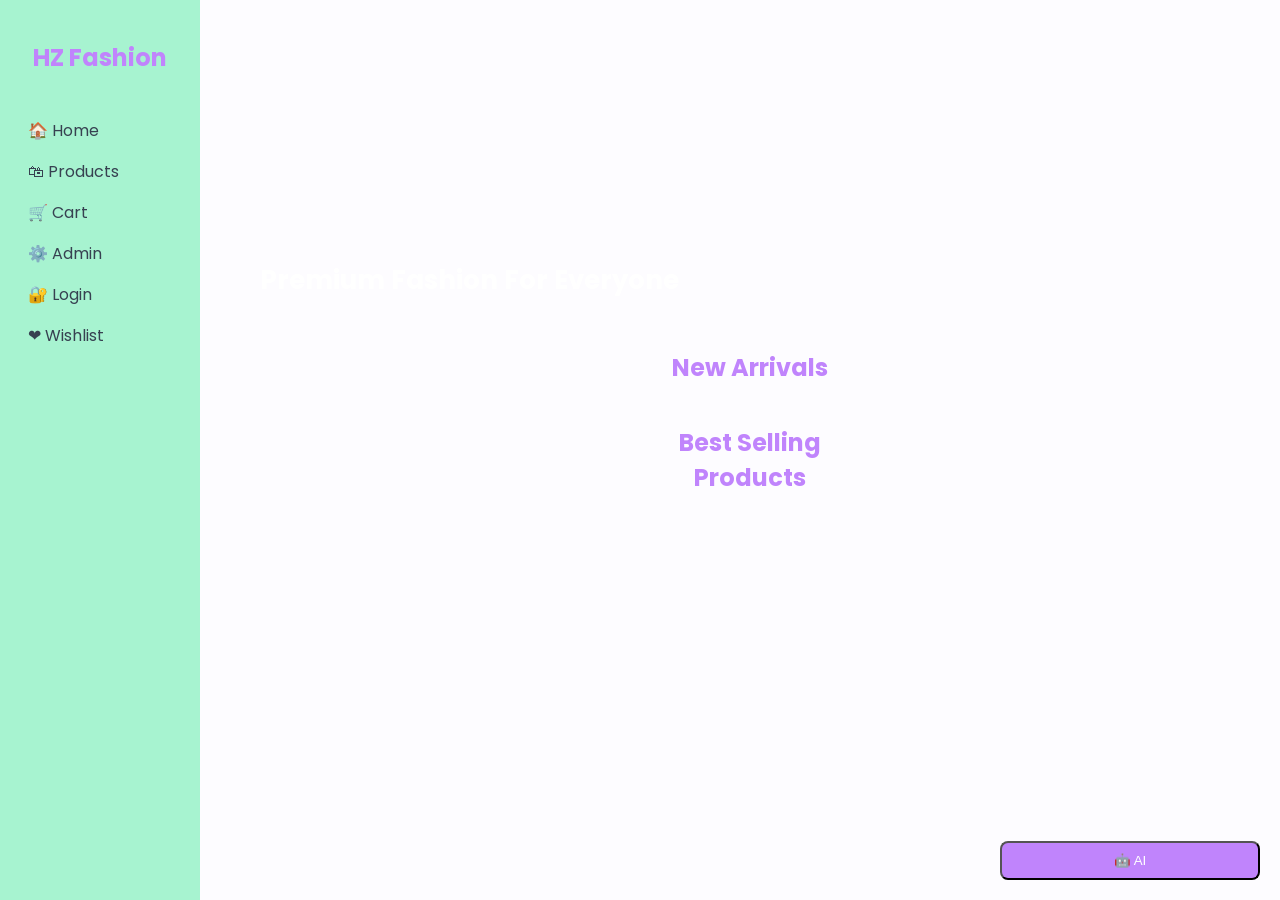
<file: index.html>
<!DOCTYPE html>
<html lang="en">
  <head>
    <meta charset="UTF-8" />
    <title>HZ Fashion Platform</title>
    <meta name="viewport" content="width=device-width, initial-scale=1.0" />
    <link rel="stylesheet" href="style.css" />
    <link
      href="https://fonts.googleapis.com/css2?family=Poppins&display=swap"
      rel="stylesheet"
    />
  </head>

  <body>
    <!-- Side Bar -->
    <header class="sidebar">
      <h2>HZ Fashion</h2>

      <nav>
        <a href="index.html">🏠 Home</a>
        <a href="products.html">🛍 Products</a>
        <a href="cart.html">🛒 Cart</a>
        <a href="admin.html">⚙️ Admin</a>
        <a href="login.html">🔐 Login</a>
        <a href="./wishlist.html">❤ Wishlist</a>
      </nav>
      <p id="userDisplay"></p>
    </header>
    <main>
      <!-- Header Image-->
      <section class="headerimg">
        <div
          class="slide active"
          style="
            background-image: url('https://images.unsplash.com/photo-1521334884684-d80222895322');
          "
        >
          <div class="slide-text">Premium Fashion For Everyone</div>
        </div>
        <div
          class="slide"
          style="
            background-image: url('https://images.unsplash.com/photo-1483985988355-763728e1935b');
          "
        >
          <div class="slide-text">Latest Collection 2025</div>
        </div>
      </section>

      <!-- PRODUCTS -->
      <section>
        <h2>New Arrivals</h2>
        <div class="products" id="newArrivals"></div>
      </section>

      <section>
        <h2>
          Best Selling
          <p></p>
          Products
        </h2>
        <div class="products" id="bestsellingproducts"></div>
      </section>
    </main>
    <!-- AI chatBox -->
    <div id="aiChat">
      <button onclick="toggleChatBox()">🤖 AI</button>
      <div id="chatBox">
        <div id="chatLog"></div>
        <input id="chatInput" placeholder="Ask something..." />
        <button onclick="sendMessage()">Send</button>
      </div>
    </div>
    <script src="scripts.js"></script>
  </body>
</html>
</file>
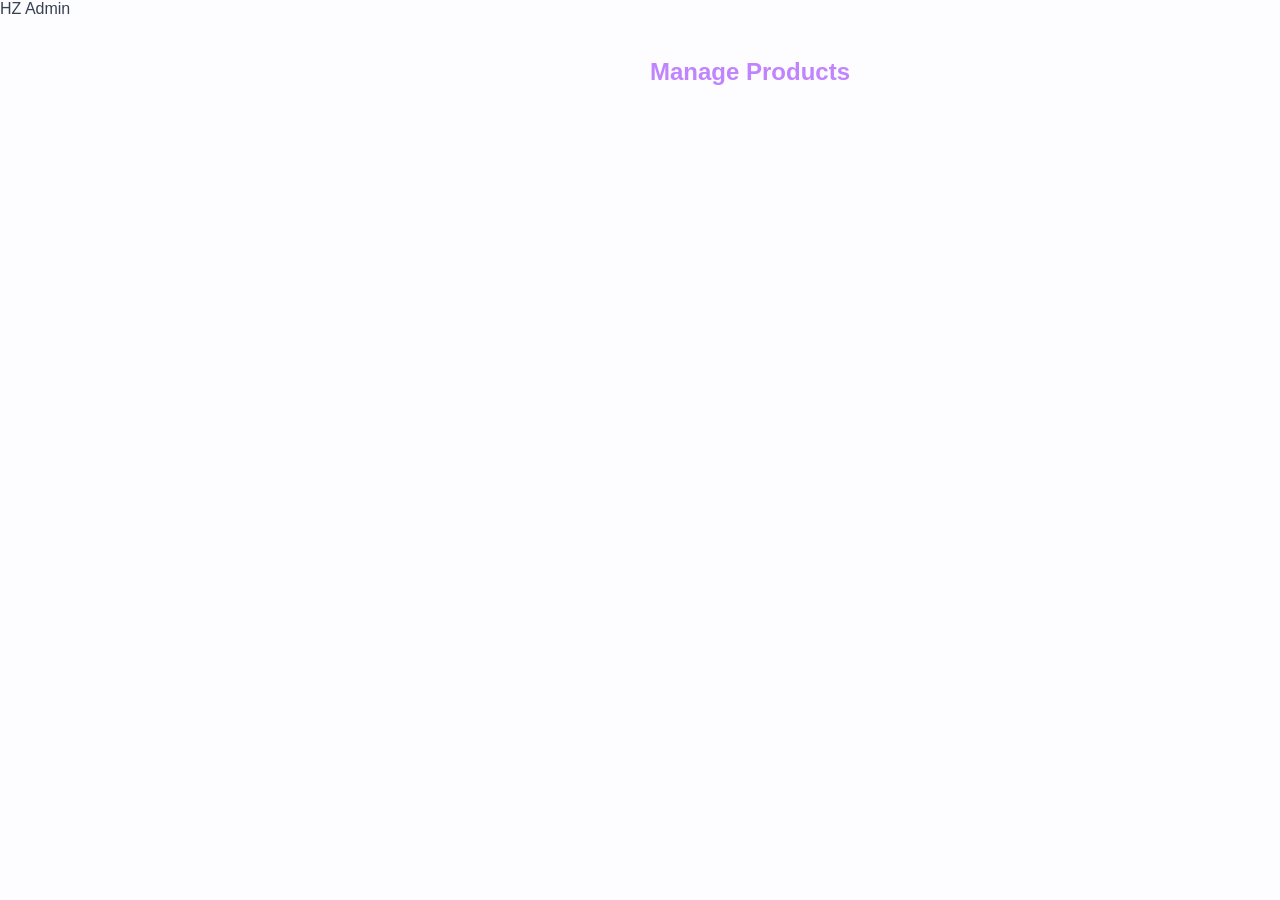
<file: admin.html>
<!DOCTYPE html>
<html>
  <head>
    <title>Admin Panel</title>
    <link rel="stylesheet" href="style.css" />
  </head>
  <body>
    <header>
      <div class="logo">HZ Admin</div>
    </header>

    <main>
      <h2>Manage Products</h2>
      <div class="products" id="adminProducts"></div>
    </main>

    <script src="scripts.js"></script>
  </body>
</html>
</file>
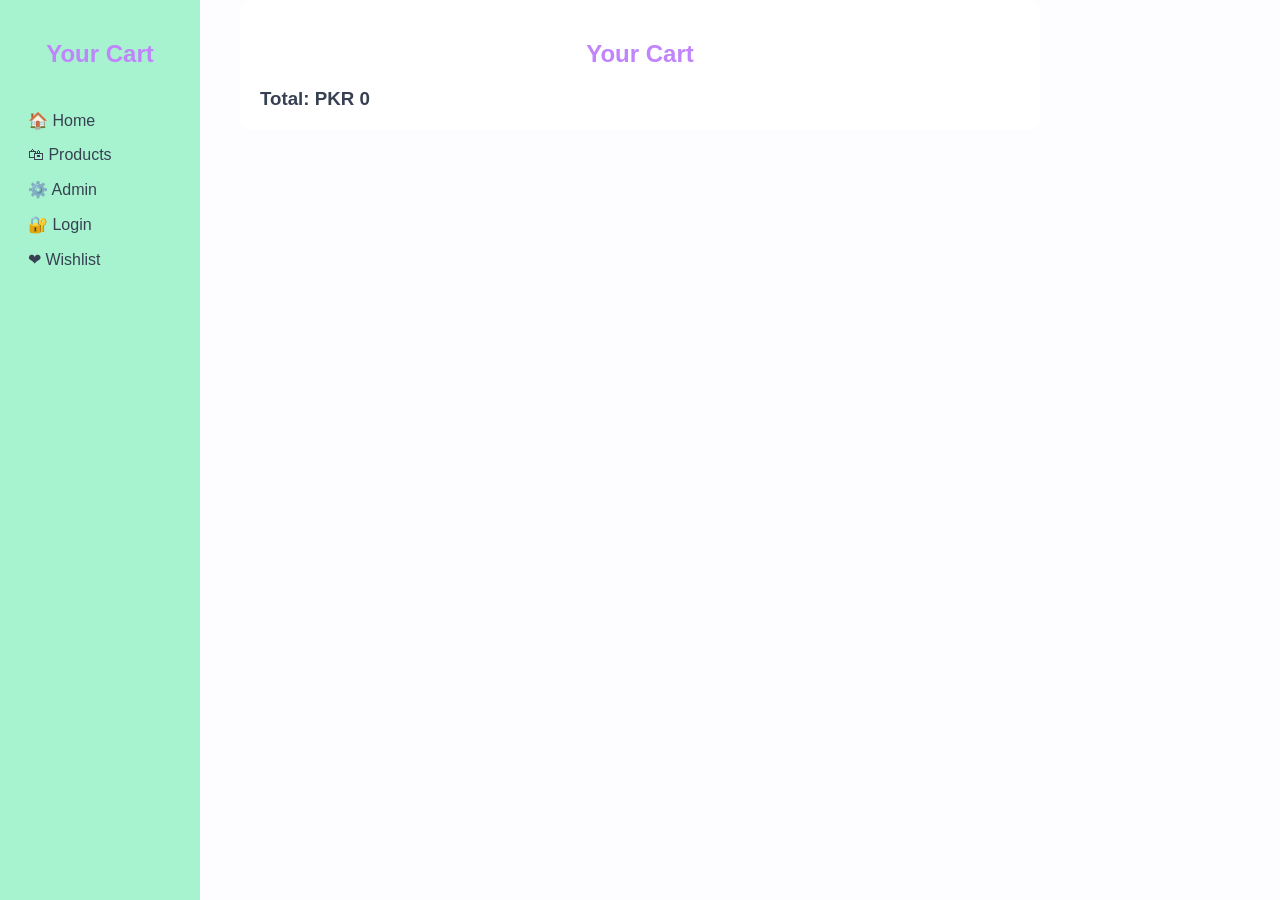
<file: cart.html>
<!DOCTYPE html>
<html>
  <head>
    <title>Cart</title>
    <link rel="stylesheet" href="style.css" />
  </head>
  <body>
    <header>
          <header class="sidebar">
      <h2>Your Cart</h2>

      <nav>
        <a href="index.html">🏠 Home</a>
        <a href="products.html">🛍 Products</a>
        <a href="admin.html">⚙️ Admin</a>
        <a href="login.html">🔐 Login</a>
        <a href="./wishlist.html">❤ Wishlist</a>
      </nav>
      <p id="userDisplay"></p>
          </header>
    <main class="cart-section">
      <h2>Your Cart</h2>
      <div id="cartItems"></div>
      <h3>Total: PKR <span id="cartTotal">0</span></h3>
    </main>

    <script src="scripts.js"></script>
  </body>
</html>
</file>
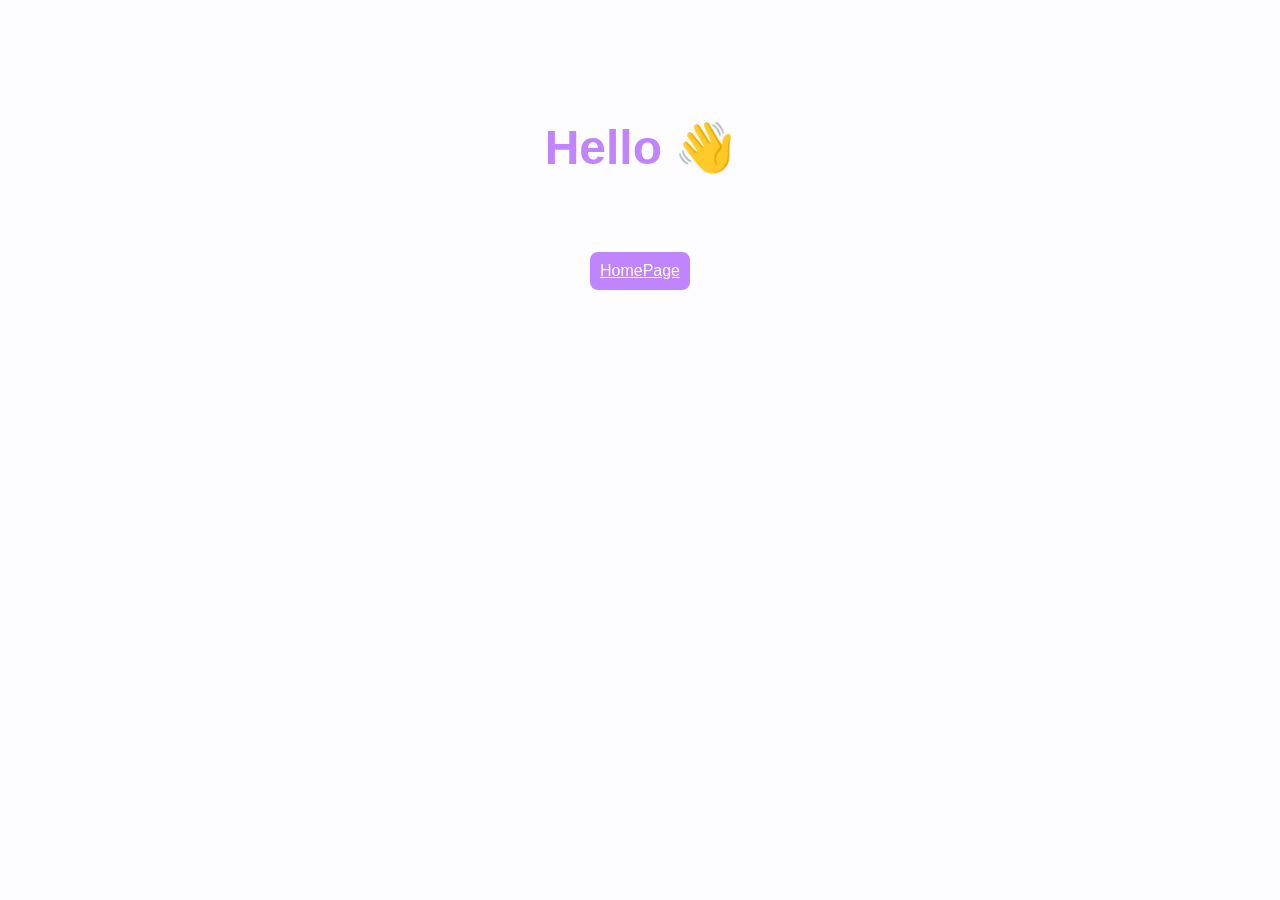
<file: hellopage.html>
<!DOCTYPE html>
<html lang="en">
  <head>
    <meta charset="UTF-8" />
    <meta name="viewport" content="width=device-width, initial-scale=1.0" />
    <link rel="stylesheet" href="style.css" />
    <title>Hello Page</title>
  </head>
  <body>
    <h1 class="hl">Hello 👋</h1>
    <br />
    <br />
    <div class="hello-btn">
      <a href="./index.html" class="btn">HomePage</a>
    </div>
  </body>
</html>
</file>
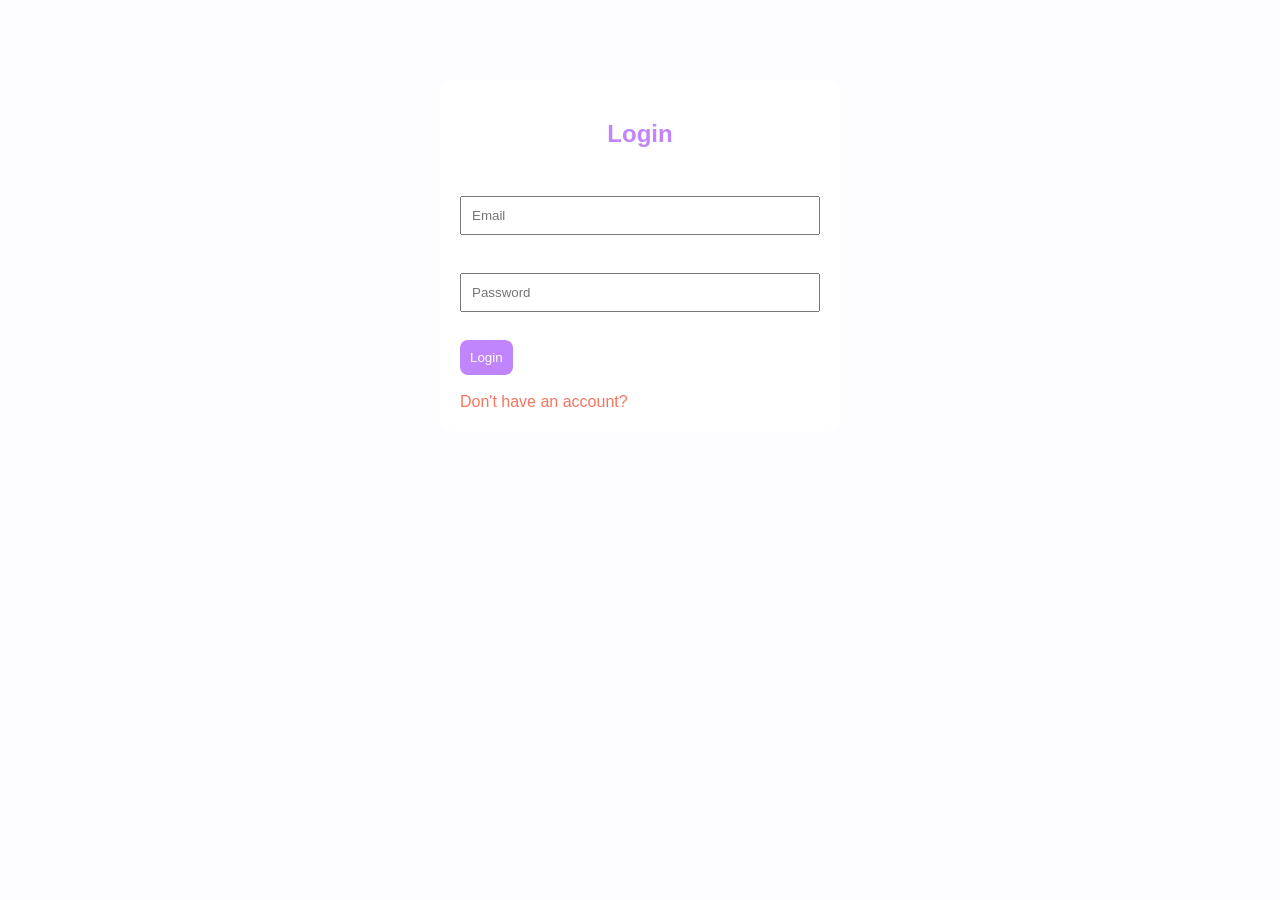
<file: login.html>
<!DOCTYPE html>
<html>
  <head>
    <title>Login</title>
    <link rel="stylesheet" href="style.css" />
  </head>
  <body>
    <main class="auth-section">
      <h2>Login</h2>
      <br />
      <input id="email" placeholder="Email" />
      <br />
      <br />
      <input id="password" type="password" placeholder="Password" />
      <br />
      <br />
      <button class="btn" onclick="loginUser()">Login</button>
      <br />
      <br />
      <a href="./signup.html" style="color: #f6755f; text-decoration: none"
        >Don't have an account?</a
      >
    </main>
    <script src="scripts.js"></script>
  </body>
</html>
</file>
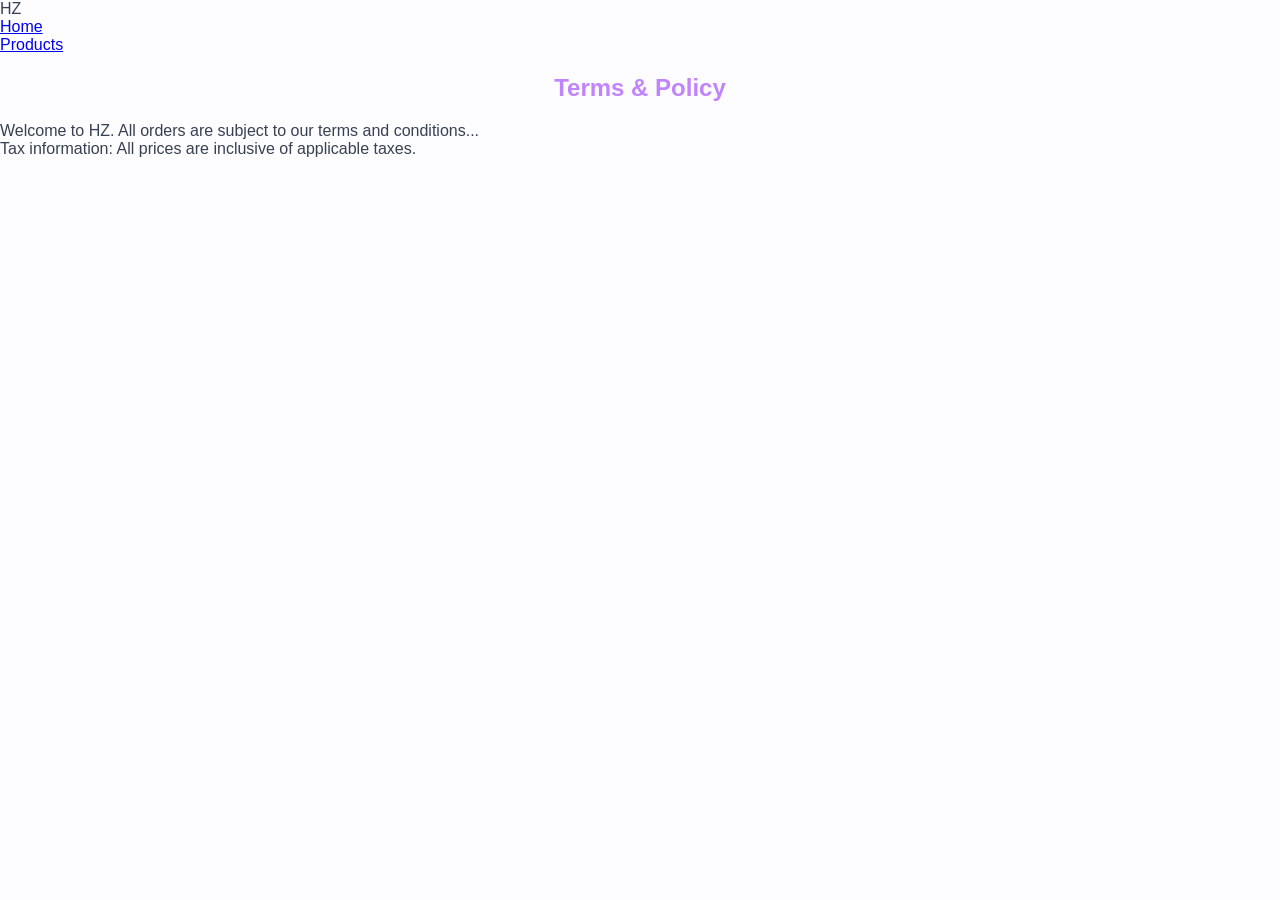
<file: policy.html>
<!DOCTYPE html>
<html lang="en">
  <head>
    <meta charset="UTF-8" />
    <meta name="viewport" content="width=device-width, initial-scale=1.0" />
    <title>HZ - Policy</title>
    <link rel="stylesheet" href="style.css" />
  </head>
  <body>
    <header>
      <div class="logo">HZ</div>
      <nav>
        <ul>
          <li><a href="index.html">Home</a></li>
          <li><a href="products.html">Products</a></li>
        </ul>
      </nav>
    </header>

    <section class="policy-section">
      <h2>Terms & Policy</h2>
      <p>
        Welcome to HZ. All orders are subject to our terms and conditions...
      </p>
      <p>Tax information: All prices are inclusive of applicable taxes.</p>
    </section>
  </body>
</html>
</file>
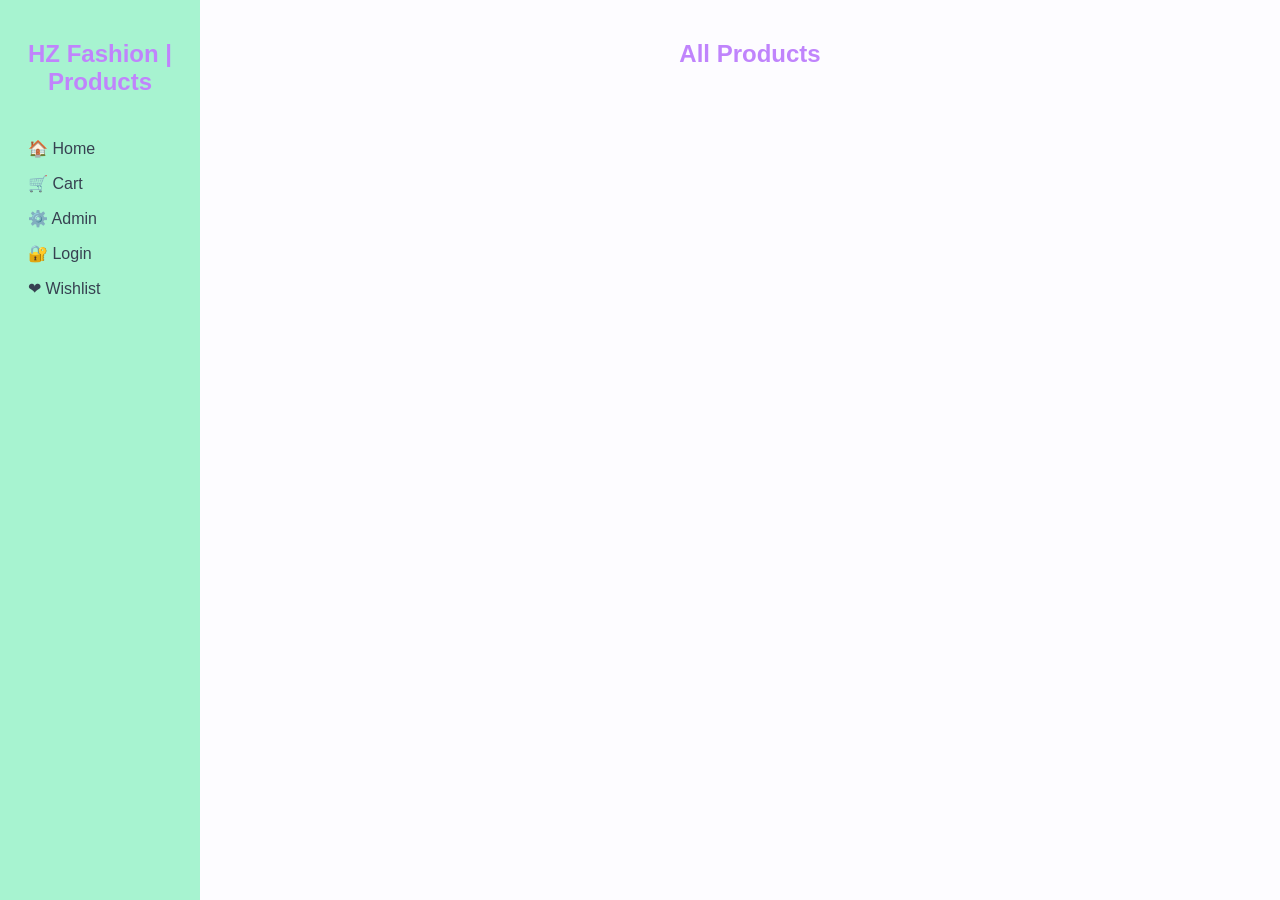
<file: products.html>
<!DOCTYPE html>
<html>
  <head>
    <title>HZ Fashion | Products</title>
    <link rel="stylesheet" href="style.css" />
  </head>
  <body>
    <header class="sidebar">
      <h2>HZ Fashion | Products</h2>
      <nav>
        <a href="index.html">🏠 Home</a>
        <a href="cart.html">🛒 Cart</a>
        <a href="admin.html">⚙️ Admin</a>
        <a href="login.html">🔐 Login</a>
        <a href="./wishlist.html">❤ Wishlist</a>
      </nav>
      <p id="userDisplay"></p>
    </header>
    <main>
      <h2>All Products</h2>
      <div class="products" id="allProducts"></div>
    </main>

    <script src="scripts.js"></script>
  </body>
</html>
</file>
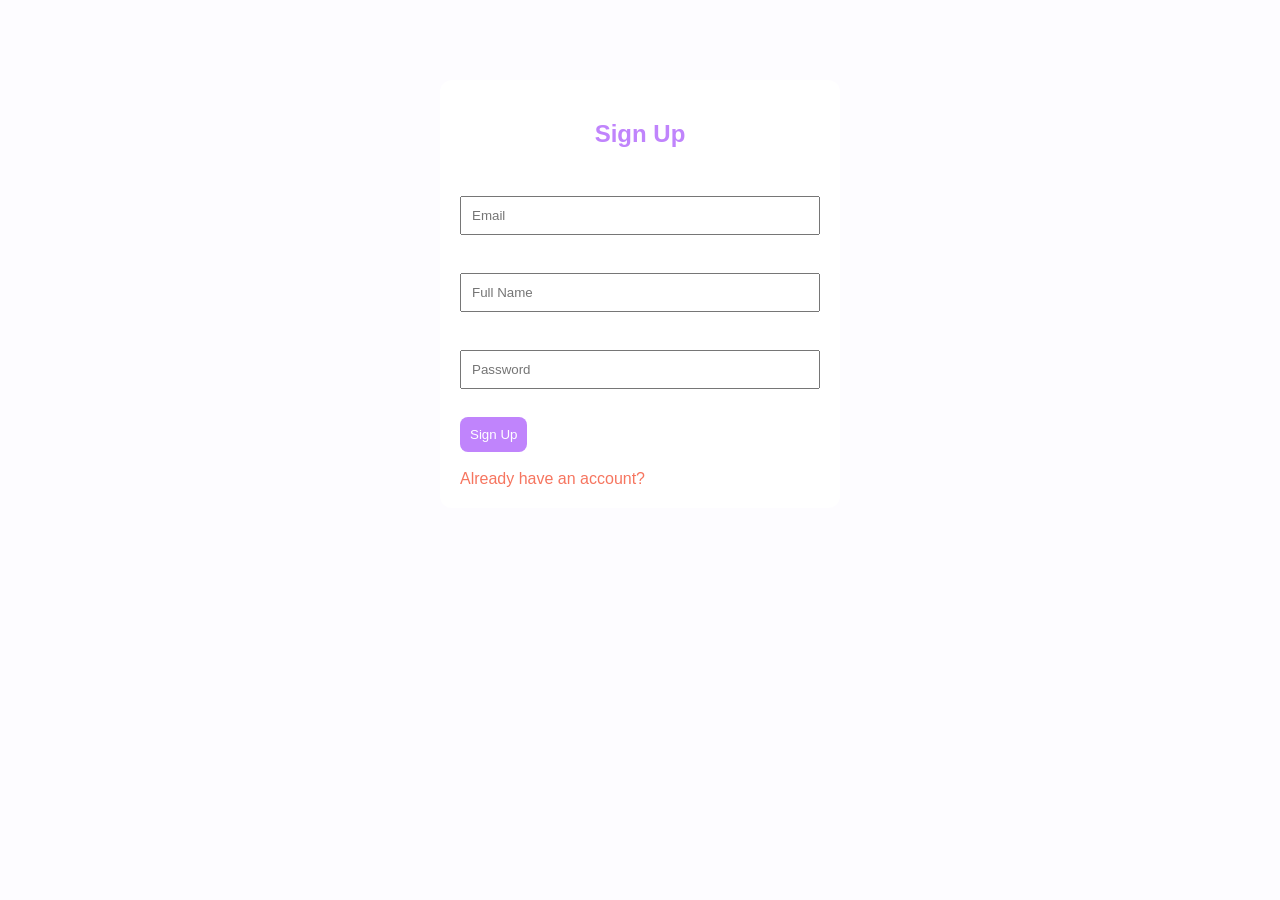
<file: signup.html>
<!DOCTYPE html>
<html lang="en">
  <head>
    <meta charset="UTF-8" />
    <meta name="viewport" content="width=device-width, initial-scale=1.0" />
    <title>HZ - Sign Up</title>
    <link rel="stylesheet" href="style.css" />
  </head>
  <body>
    <section class="auth-section">
      <h2>Sign Up</h2>
      <br />
      <input type="email" id="email" placeholder="Email" />
      <br />
      <br />
      <input type="text" id="name" placeholder="Full Name" />
      <br />
      <br />
      <input type="password" id="password" placeholder="Password" />
      <br />
      <br />
      <button onclick="alert('Account Created!')" class="btn">Sign Up</button>
      <br />
      <br />
      <a href="login.html" style="color: #f6755f; text-decoration: none"
        >Already have an account?</a
      >
    </section>

    <script src="scripts.js"></script>
  </body>
</html>
</file>
<file: style.css>
* {
  margin: 0;
  padding: 0;
  box-sizing: border-box;
}

/* Colors Variables */
:root {
  --primary: #c084fc;
  --secondary: #a7f3d0;
  --bg: #fdfcff;
  --card: #ffffff;
  --text: #374151;

  --dark-bg: #0f172a;
  --dark-card: #1e293b;
}

/* Body */
body {
  font-family: "Poppins", sans-serif;
  background: var(--bg);
  color: var(--text);
  transition: 0.3s;
}

.dark body {
  background: var(--dark-bg);
  color: #e5e7eb;
}

h2 {
  color: var(--primary);
  text-align: center;
  margin: 20px 0;
}

/* SideBar */
header.sidebar {
  width: 200px;
  position: fixed;
  top: 0;
  left: 0;
  bottom: 0;
  background: var(--secondary);
  padding: 20px;
  display: flex;
  flex-direction: column;
  gap: 15px;
}

header.sidebar h2 {
  color: var(--primary);
}

header.sidebar nav a {
  display: block;
  padding: 8px;
  border-radius: 6px;
  text-decoration: none;
  color: var(--text);
}

header.sidebar nav a:hover {
  background: var(--primary);
  color: #fff;
}

/* Main */
main {
  margin-left: 220px;
  padding: 20px;
}

/* Header Image */
.headerimg {
  height: 300px;
  position: relative;
  border-radius: 12px;
  overflow: hidden;
  margin-bottom: 30px;
}

.slide {
  position: absolute;
  width: 100%;
  height: 100%;
  background-size: cover;
  background-position: center;
  opacity: 0;
  transition: opacity 1s;
}

.slide.active {
  opacity: 1;
}

.slide-text {
  position: absolute;
  bottom: 20px;
  left: 20px;
  color: #fff;
  font-size: 26px;
  font-weight: bold;
}

/* Products */
.products {
  display: flex;
  flex-wrap: wrap;
  gap: 20px;
}

.card {
  width: 220px;
  background: var(--card);
  border-radius: 12px;
  overflow: hidden;
  box-shadow: 0 8px 20px rgba(0, 0, 0, 0.08);
  transition: 0.3s;
  position: relative;
}

.dark .card {
  background: var(--dark-card);
}

.card img {
  width: 100%;
  height: 220px;
  object-fit: cover;
}

.card:hover {
  transform: scale(1.05);
}

.card .info {
  padding: 12px;
}

.card .price {
  color: var(--primary);
  font-weight: bold;
}

/* Buttons */
.btn,
.card button {
  background: var(--primary);
  color: #fff;
  border: none;
  padding: 10px;
  border-radius: 8px;
  cursor: pointer;
  transition: 0.3s;
}

.btn:hover,
.card button:hover {
  background: #a855f7;
}

/* Wishlist */
.wish {
  position: absolute;
  top: 10px;
  right: 10px;
  font-size: 20px;
  color: #9ca3af;
  cursor: pointer;
  transition: 0.3s;
}

.wish.active {
  color: var(--primary);
  transform: scale(1.2);
}

/* Cart & Wishlist */
.cart-section {
  background: var(--card);
  padding: 20px;
  border-radius: 12px;
  max-width: 800px;
  margin: auto;
}

.cart-item {
  display: flex;
  gap: 12px;
  padding: 10px 0;
  border-bottom: 1px solid #e5e7eb;
}

/* Authentication */
.auth-section {
  max-width: 400px;
  margin: 80px auto;
  padding: 20px;
  background: var(--card);
  border-radius: 12px;
}

.auth-section input {
  width: 100%;
  padding: 10px;
  margin: 10px 0;
}

/* AI Chat */
#aiChat {
  position: fixed;
  bottom: 20px;
  right: 20px;
  width: 260px;
}

#aiChat button {
  width: 100%;
  background: var(--primary);
  color: #fff;
  padding: 10px;
  border-radius: 8px;
}

#chatBox {
  display: none;
  background: var(--card);
  padding: 10px;
  border-radius: 8px;
  margin-top: 10px;
}

/* Hello Page */
.hl {
  margin-top: 120px;
  text-align: center;
  font-size: 48px;
  color: var(--primary);
}

.hello-btn {
  display: flex;
  justify-content: center;
  margin-top: 40px;
  text-decoration:none;
}

/* Admin Page */
.adminpg-bg {
  display: none;
  position: fixed;
  inset: 0;
  background: rgba(0, 0, 0, 0.5);
}

.adminpg {
  background: var(--card);
  padding: 20px;
  border-radius: 12px;
  max-width: 400px;
  margin: auto;
}

/* Responsiveness */
@media (max-width: 768px) {
  header.sidebar {
    width: 100%;
    height: auto;
    position: relative;
    flex-direction: row;
  }

  main {
    margin-left: 0;
  }

  .products {
    justify-content: center;
  }

  .hl {
    font-size: 32px;
  }
}
</file>
